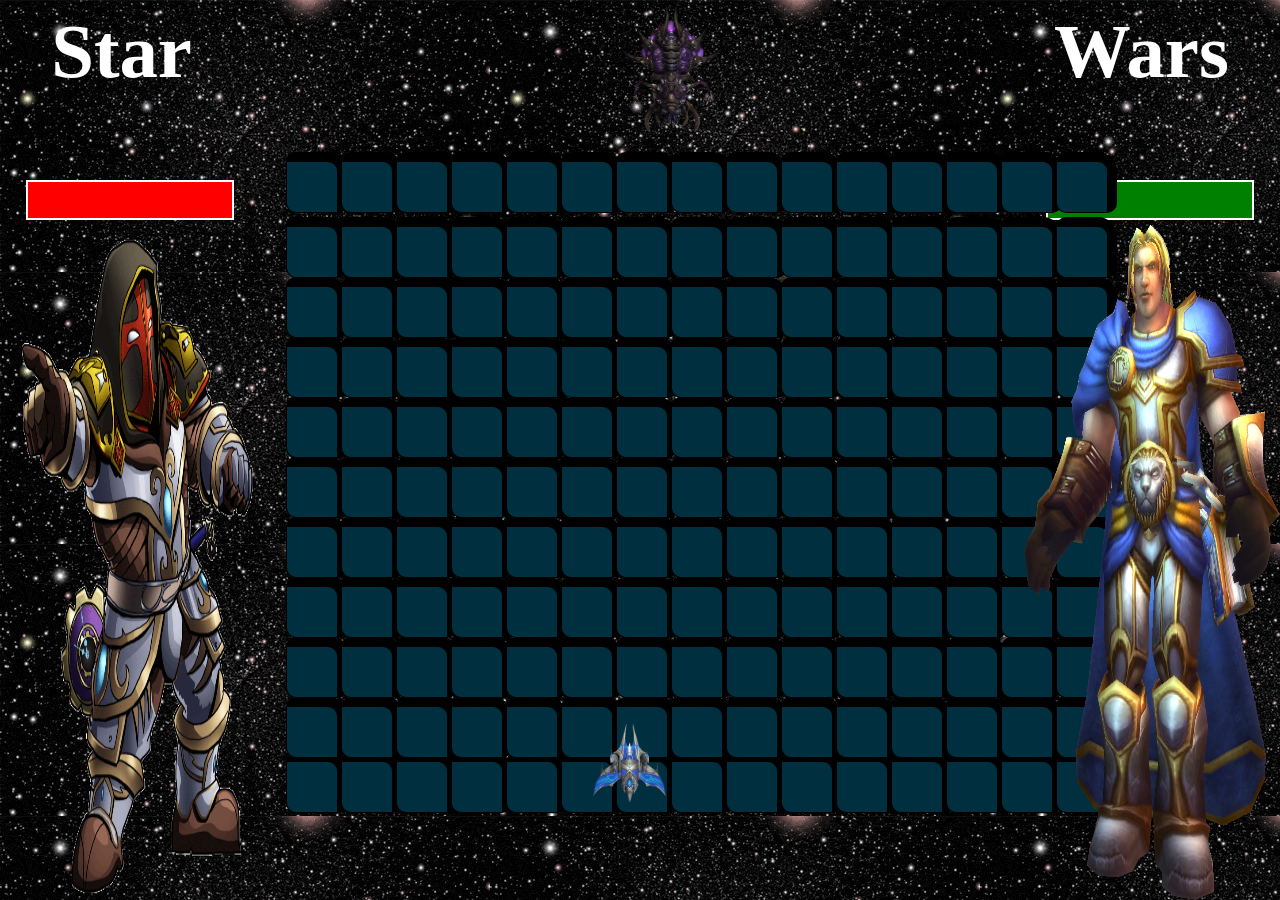
<file: Star-Wars/star-Wars.html>
<!DOCTYPE html>
<html>
    <head>
        <link rel="stylesheet" href="style.css">
        <title>Collect-X</title>
    </head>
    <body>
       <span id="star">Star</span>
       <span id="wars">Wars</span>
       <div id="enemyblood_outer">
           <div id="enemyblood"></div>
       </div>
       <div id="myblood_outer">
           <div id="myblood"></div>
       </div>
        <div class="grid">
            <img id="enemy" src="Pic/enemy1.png" alt="" width="110">
            <img id="starCraft" src="Pic/starcraft.png" alt="" width="80">
        </div>
        <img id="img1" src="Pic/warcraft_PNG84.png" alt="">
        <img id="img2" src="Pic/warcraft_PNG64.png" alt="">
        <script src="jquery-3.5.1.js"></script>
        <script src="jquery-ui.js"></script>
        <script src="script.js"></script>
    </body>    
</html>
</file>
<file: Star-Wars/style.css>
body{
    background-image: url(Pic/space1.gif);
    
}
.grid{
    width: 58%;
    height: 92%;
    position: absolute;
    top: 0px;
    left: 20%;
}
.ground{
    width: 50px;
    height: 50px;
    border: 1px solid navy;
    position: absolute;
    background-color: #00303f; 
    border-color: black;
    border-top: 10px black solid;
    border-right: 10px black solid;
    border-radius: 10px;
    border-top-right-radius: 19px;
}
#starCraft{
    position: absolute;
    bottom: 2%;
    left: 45%;
    z-index: 11;
}

#img1{
    position: absolute;
    width: 20%;
    height: 75%;
    bottom: 0px;

}
#img2{
    position: absolute;
    right: 0px;
    bottom: 0px;
    width: 20%;
    height: 75%;
}
#star{
    position: absolute;
    left: 4%;
    font-size: 6vw;
    font-weight: 900;
    font-family: cursive;
    color: white;
}
#wars{
    position: absolute;
    right: 4%;
    font-size: 6vw;
    font-weight: 900;
    font-family: cursive;
    color: white;
}
#enemy{
    position: absolute;
    left: 45%;
    z-index: 15;
}

#enemyblood_outer{
    position: absolute;
    border: 2px white solid;
    width: 16%;
    height: 4%;
    top: 20%;
    left: 2%;
}
#myblood_outer{
    position: absolute;
    border: 2px white solid;
    width: 16%;
    height: 4%;
    top: 20%;
    right: 2%;
}
#myblood{
    position: absolute;
    background-color: green;
    width: 100%;
    height: 100%;
}
#enemyblood{
    position: absolute;
    background-color: red;
    width: 100%;
    height: 100%;
}
</file>
